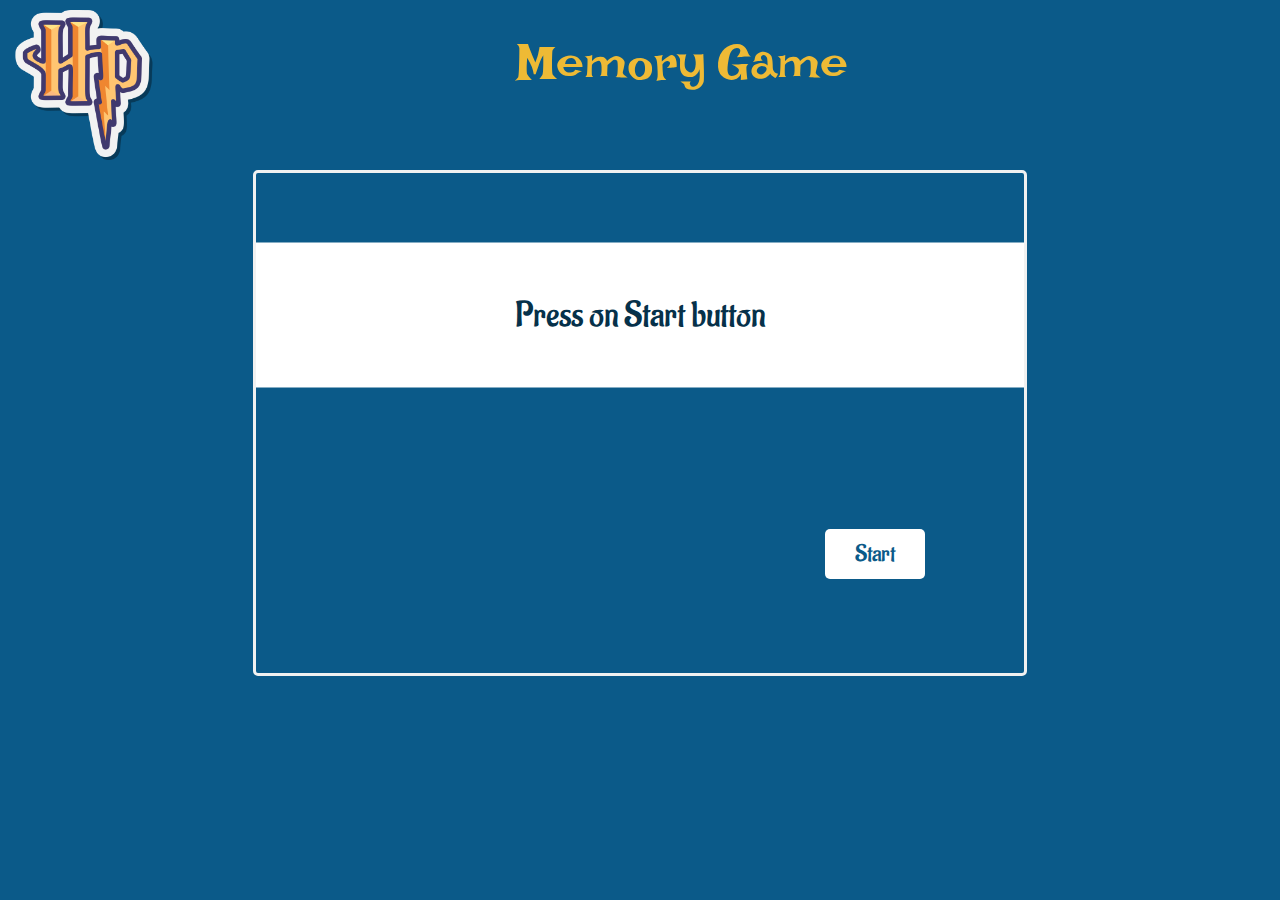
<file: index.html>
<!DOCTYPE html>
<html>

<head>
    <title>Memory Game</title>
    <link rel="stylesheet" href="./main.css">
</head>

<body>
    <div id="top">
        <img src="./images/HPicon.png" alt="Harry Potter icon">
        <h1>Memory Game</h1>
    </div>
    <div id="message">Press on Start button</div>
    <div class="container">
        <div id="game-container" class="hidden">
            <!-- cards will be generated dynamically using JavaScript -->
        </div>
        <div class="startMain">
            <p id="score">Score: 0</p>
            <div id="time-container">
                <p id="time">Time left:</p>
                <p id="timer">30</p>
            </div>
            <button id="startbtn">Start</button>
            <button id="restartbtn" disabled>Restart</button>
        </div>
    </div>

    <script src="./main.js"></script>
    
</body>

</html>
</file>
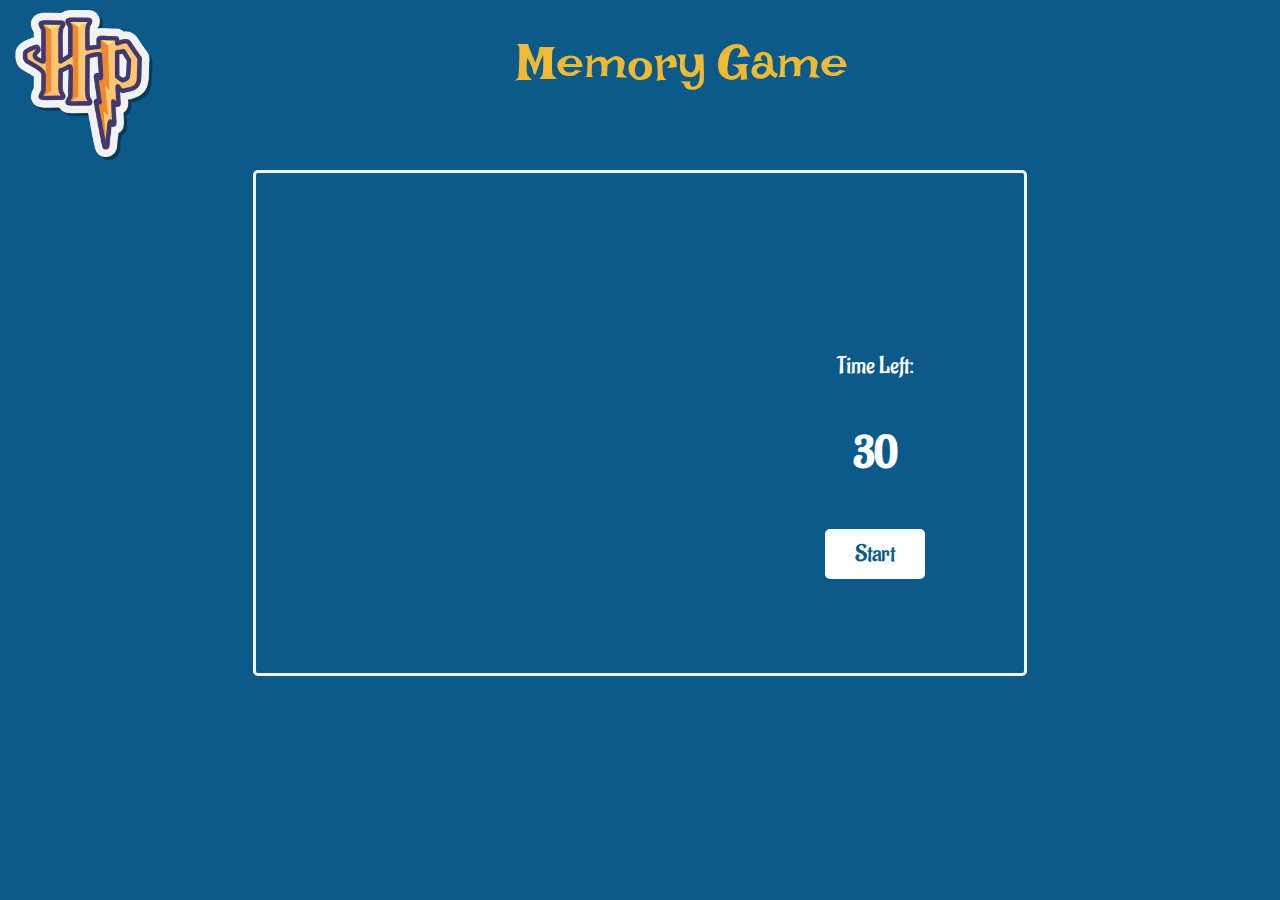
<file: main.html>
<!DOCTYPE html>
<html>

<head>
    <title>Memory Game</title>
    <link rel="stylesheet" href="./main.css">
</head>

<body>
    <div id="top">
        <img src="./images/HPicon.png" alt="Harry Potter icon">
        <h1>Memory Game</h1>
    </div>
    <div class="container">
        <div id="game-container">
         <!-- Cards will be generated dynamically using JavaScript -->
        </div>
        <div class="startMain">
            <p id="score">Score:<br/> 0</p>
            <div>
                <p>Time Left:</p>
                <p id="timer">30</p>
            </div>
            <button id="startbtn">Start</button>
            <button id="restartbtn" disabled>Restart</button>
        </div>
    </div>

    <script src="./main.js"></script>
    
</body>

</html>
</file>
<file: main.css>
@import url('https://fonts.googleapis.com/css2?family=Lakki+Reddy&display=swap');
@import url('https://fonts.googleapis.com/css2?family=Aladin&family=Lakki+Reddy&display=swap');

html {
    background-color: #0B5A89;
}

body {
    padding: 0;
    margin: 0;
    box-sizing: border-box;
}


#top {
    display: flex;

}

#top h1 {
    color: #EEBA35;
    font-size: 50px;
    width: 80%;
    text-align: center;
    font-family: "Lakki Reddy", serif;
    font-weight: 400;
    font-style: normal;
}

#message {
    background-color: white;
    color: #06314a;
    font-size: 36px;
    padding: 50px 0px;
    text-align: center;
    position: absolute;
    top: 35%;
    width: 60%;
    left: 50%;
    transform: translate(-50%, -50%);
    font-family: "Aladin", system-ui;
    font-weight: 400;
    font-style: normal;
}

#top img {
    width: 150px;
    height: 150px;
    margin: 5px;
    padding: 5px;
}

.container {
    display: flex;
    justify-content: center;
    align-items: center;
    height: 500px;
    width: 60%;
    margin-left: auto;
    margin-right: auto;
    border: solid 3px #F1F1F1;
    border-radius: 5px;
    font-family: "Aladin", system-ui;
    font-weight: 400;
    font-style: normal;
}

#game-container {
    display: grid;
    grid-gap: 10px;
    grid-template-columns: repeat(4, 100px);
    background-color: #fff;
    padding: 10px;
    border-radius: 10px;
    justify-content: center; 
    max-width: 100%;
    padding: 10px; 
    visibility: hidden;
}

.hidden {
    display: none;
    visibility: hidden;
}

.card {
    width: 100px;
    height: 100px;
    border: 1px solid #ccc;
    display: flex;
    align-items: center;
    justify-content: center;
}

.card img {
    max-width: 100%;
    max-height: 100%;
}

.matched {
    background-color: #53cb57;
    color: #f1f1f1;
}


.startMain {
    margin-left: 20px;
    display: flex;
    align-items: center;
    flex-direction: column;
    padding: 10px;
}

#score {
    background-color: #06314a;
    text-align: center;
    font-size: 24px;
    color: #F1F1F1;
    padding: 20px;
    box-shadow: 5px 5px 0px -1px rgba(6,49,74,0.84);
}

#timer, p {
    text-align: center;
    color: #fff;
}

p {
    font-size: 24px;
}

#timer{
    font-weight: bold;
    font-size: 45px;
}

#startbtn, #restartbtn{
    padding: 10px 20px;
    margin: 3px;
    width: 100px;
    background-color: white;
    color: #0B5A89;
    font-size: 24px;
    border: none;
    border-radius: 5px;
    font-family: "Aladin", system-ui;
    font-weight: 400;
    font-style: normal;
}

#startbtn:hover, #restartbtn:hover {
    background-color: #0B5A89;
    color: #F1F1F1;
    border: solid 1px #F1F1F1;
}

#restartbtn {
    visibility: hidden;
}

/* Mobile */
@media only screen and (max-width: 600px) {
    #top h1 {
        font-size: 6vw;
    }

    #message {
        font-size: 6vw;
        padding: 20px 0;
    }

    #top img {
        width: 30vw;
        max-width: 100px;
        height: auto;
    }

    .container {
        width: 90%;
    }

    #game-container {
        gap: 2px;
        grid-template-columns: repeat(4, 70px);
        padding: 5px;
    }

    .card {
        width: 25vw;
        height: 25vw;
        max-width: 60px;
        max-height: 60px;
    }

    #score {
        font-size: 4vw;
        padding: 10px;
    }

    #timer {
        font-size: 10vw;
    }

    #startbtn, #restartbtn {
        padding: 5px 10px;
        width: 70px;
        font-size: 4vw;
    }
}
</file>
